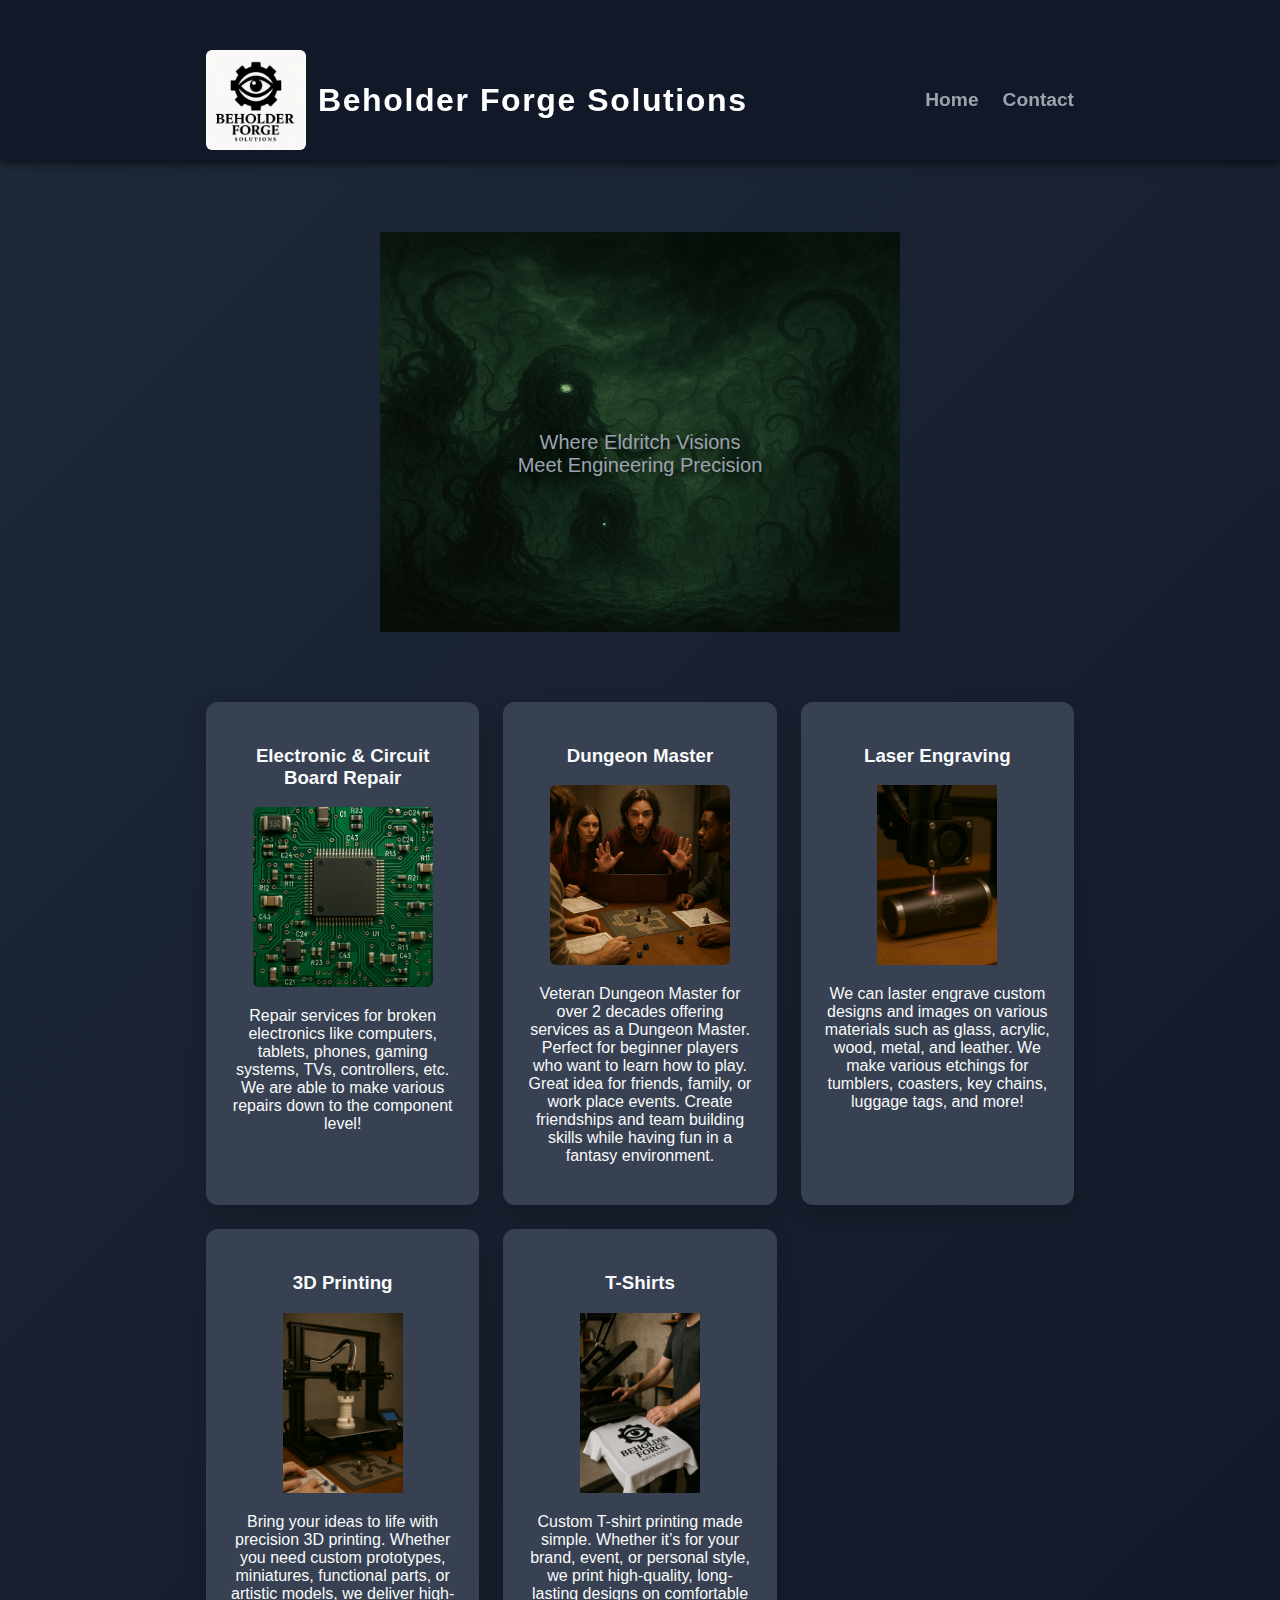
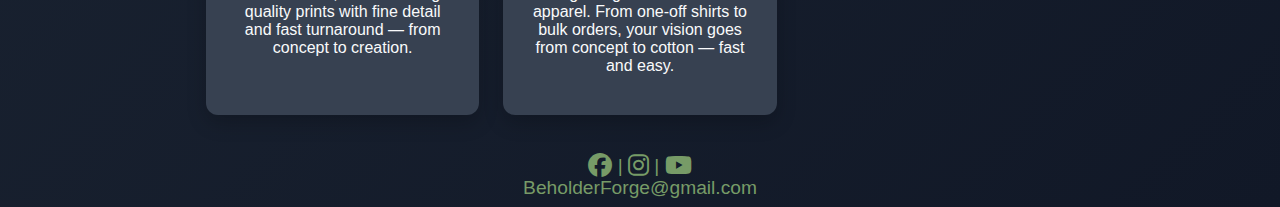
<file: index.html>
<!DOCTYPE html>
<html lang="en">
<head>
  <link rel="stylesheet" href="https://cdnjs.cloudflare.com/ajax/libs/font-awesome/6.5.0/css/all.min.css">
  <meta charset="UTF-8" />
  <meta name="viewport" content="width=device-width, initial-scale=1" />
  <title>Beholder Forge Solutions</title>
  <link rel="stylesheet" href="Styles.css" />
</head>
<body>

<header class="header">
  <div class="container header-container">
    <div class="logo-title">
      <img src="Original Logo.png" alt="BeholderForge Logo" class="logo" />
      <h1>Beholder Forge Solutions</h1>
    </div>
    <nav class="nav">
      <a href="index.html" class="nav-link">Home</a>
      <a href="contact.html" class="nav-link">Contact</a>
    </nav>
  </div>
</header>

<div class="container main-content">
  <div class="topPicture">  
    <p class="lead">Where Eldritch Visions <br />Meet Engineering Precision</p>  
    <img src="Eldritch Photo.png" class="homeTop" />
  </div><br />

  <section class="features" aria-label="Features">
    <article class="feature">
      <h3>Electronic & Circuit Board Repair</h3>
      <img src="Circuit Board.png" class="articleImg" />
      <p>Repair services for broken electronics like computers, tablets, phones, gaming systems, 
        TVs, controllers, etc. We are able to make various repairs down to the component level!</p>
    </article>
    <article class="feature">
      <h3>Dungeon Master</h3>
      <img src="DM Photo.png" class="articleImg" />
      <p>Veteran Dungeon Master for over 2 decades offering services as a Dungeon Master. 
        Perfect for beginner players who want to learn how to play. Great idea for friends,
         family, or work place events. Create friendships and team building skills while 
         having fun in a fantasy environment.</p>
    </article>
    <article class="feature">
      <h3>Laser Engraving</h3>
      <img src="Laser Engraving.png" class="articleImg" />
      <p>We can laster engrave custom designs and images on various materials such as glass, 
        acrylic, wood, metal, and leather. We make various etchings for tumblers, coasters, 
        key chains, luggage tags, and more!</p>
    </article>
    <article class="feature">
        <h3>3D Printing</h3>
        <img src="3D Printing.png" class="articleImg" />
        <p>Bring your ideas to life with precision 3D printing. Whether you need custom prototypes, 
            miniatures, functional parts, or artistic models, we deliver high-quality prints with 
            fine detail and fast turnaround — from concept to creation.</p>
    </article>
    <article class="feature">
      <h3>T-Shirts</h3>
      <img src="T-Shirt Press.png" class="articleImg" />
      <p>Custom T-shirt printing made simple. Whether it’s for your brand, event, or personal style, 
          we print high-quality, long-lasting designs on comfortable apparel. From one-off shirts 
          to bulk orders, your vision goes from concept to cotton — fast and easy.</p>
    </article>
  </section>
</div>

<footer>
  <a href="https://facebook.com/beholderforgesolutions" target="_blank">
    <i class="fab fa-facebook fa-lg"></i>
  </a>
  |
  <a href="https://instagram.com/Beholderforge" target="_blank">
    <i class="fab fa-instagram fa-lg"></i>
  </a>
  |
  <a href="https://youtube.com/@BeholderForgeSolutions" target="_blank">
    <i class="fab fa-youtube fa-lg"></i>
  </a>
  <br /> BeholderForge@gmail.com
</footer>

</body>
</html>
</file>
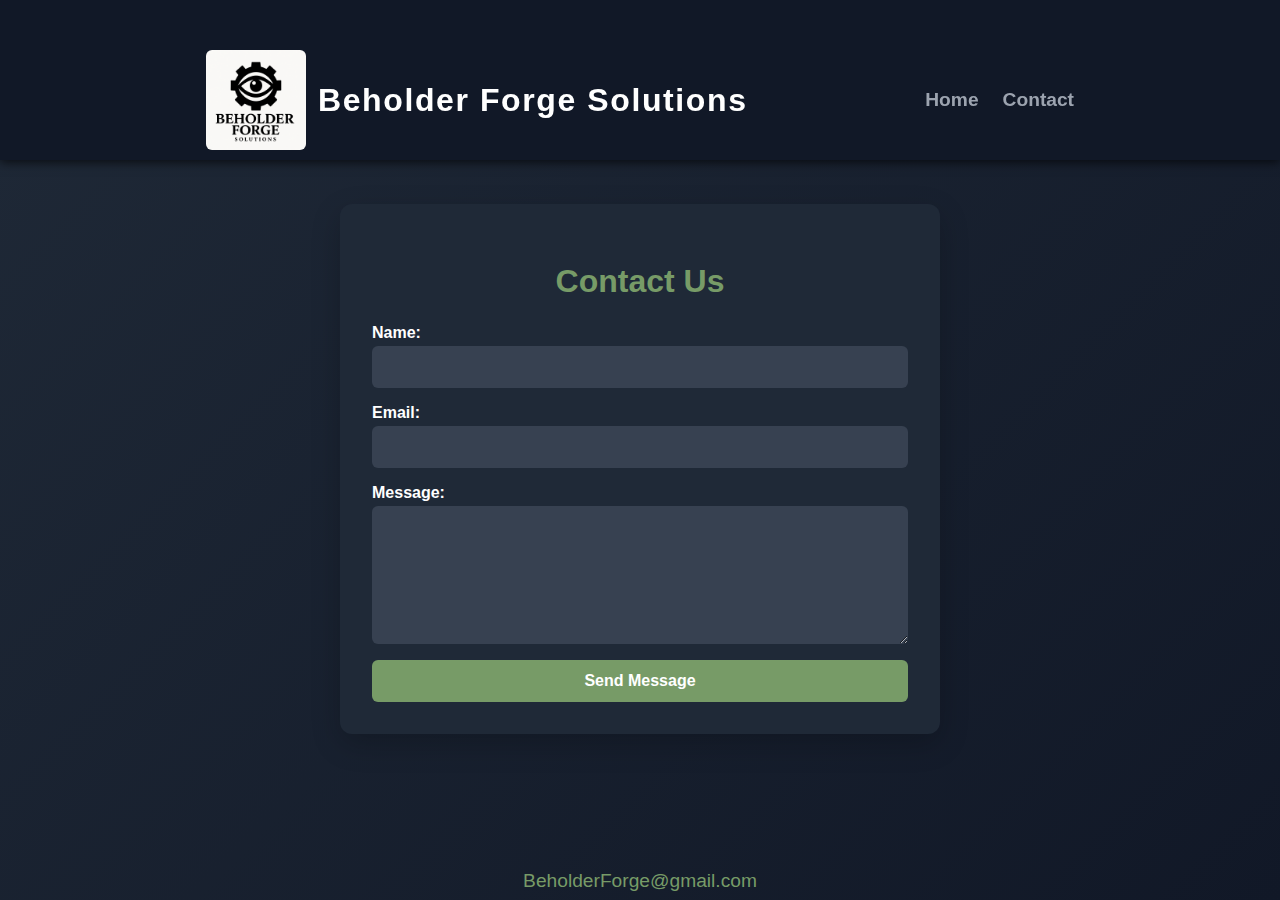
<file: contact.html>
<!DOCTYPE html>
<html lang="en">
<head>
  <meta charset="UTF-8" />
  <meta name="viewport" content="width=device-width, initial-scale=1.0"/>
  <title>Contact Us - Beholder Forge Solutions</title>
  <link rel="stylesheet" href="Styles.css" />
</head>
<body>
  <header class="header">
    <div class="container header-container">
      <div class="logo-title">
        <img src="Original Logo.png" alt="BeholderForge Logo" class="logo" />
        <h1>Beholder Forge Solutions</h1>
      </div>
      <nav class="nav">
        <a href="index.html" class="nav-link">Home</a>
      <a href="contact.html" class="nav-link">Contact</a>
      </nav>
    </div>
  </header>

  <main class="contact-main">
    <section class="contact-section">
      <h2>Contact Us</h2>
      <form action="https://formspree.io/f/xdkdgwoj" method="POST" class="contact-form">
        <label>
          Name:
          <input type="text" name="name" required />
        </label>

        <label>
          Email:
          <input type="email" name="email" required />
        </label>

        <label>
          Message:
          <textarea name="message" rows="6" required></textarea>
        </label>

        <button type="submit" class="btn-primary">Send Message</button>
      </form>
    </section>
  </main>
  <footer>
    BeholderForge@gmail.com
  </footer>
</body>
</html>
</file>
<file: Styles.css>
/* Reset & base */
*, *::before, *::after {
  box-sizing: border-box;
}
body {
  margin: 0;
  font-family: 'Segoe UI', Tahoma, Geneva, Verdana, sans-serif;
  background: linear-gradient(135deg, #1f2937, #111827);
  color: #f9fafb;
  display: flex;
  flex-direction: column;
  min-height: 100vh;
  padding-top: 72px; /* To offset the fixed header height */
}

/* Header */
.header {
  position: fixed;
  top: 0;
  left: 0;
  width: 100%;
  height: 160px;
  background: #111827;
  box-shadow: 0 2px 10px rgb(0 0 0 / 0.7);
  z-index: 1000;
  display: flex;
  align-items: center;
}

.header-container {
  max-width: 900px;
  margin: 0 auto;
  width: 100%;
  padding: 0 1rem;

  display: flex;
  justify-content: space-between;
  align-items: center;  /* <-- This centers items vertically */
  height: 200px;         /* Ensure it fills the header height */
}

.logo-title {
  display: flex;
  align-items: center;  /* <-- Vertically center logo and title */
  gap: 0.75rem;
  height: 100%;         /* Make it fill container height */
}

.logo {
  width: 100px;   /* increased from 40px */
  height: 100px;  /* increased from 40px */
  object-fit: contain;
  border-radius: 6px;
}

/* Site title in header */
.header .logo-title h1 {
  font-size: 2rem;  /* increased from 1.5rem */
  margin: 0;
  font-weight: 900;
  letter-spacing: 0.05em;
  color: #ffffff; /* blue accent */
}

/* Navigation */
.nav {
  display: flex;
  font-size: 1.2rem;
  gap: 1.5rem;
}

.nav-link {
  color: #9ca3af;
  text-decoration: none;
  font-weight: 600;
  transition: color 0.3s ease;
}

.nav-link:hover,
.nav-link:focus {
  color: #779B67;
}

/* Main container */
.container {
  max-width: 900px;
  margin: auto;
  padding: 2rem 1rem;
  text-align: center;
}

/* Main content */
.main-content {
  margin-top: 8rem;
}

h1 {
  font-size: 3rem;
  font-weight: 900;
  margin-bottom: 0.5rem;
  letter-spacing: 0.05em;
}



p.lead {
  font-size: 1.25rem;
  color: #9ca3af;
  position: absolute;
  top: 50%;
  left: 50%;
  transform: translate(-50%, -50%);
  text-shadow: 0 2px 10px rgba(0, 0, 0, 0.8);
}

/* Button */
.btn-primary {
  display: inline-block;
  background: #779B67;
  color: white;
  padding: 0.75rem 2rem;
  font-weight: 600;
  border: none;
  border-radius: 9999px;
  cursor: pointer;
  text-decoration: none;
  transition: background-color 0.3s ease;
}

.btn-primary:hover,
.btn-primary:focus {
  background: #779B67;
}

/* Features grid */
.features {
  display: grid;
  grid-template-columns: repeat(auto-fit,minmax(220px,1fr));
  gap: 1.5rem;
  margin-top: 3rem;
}

.feature {
  background: #374151;
  padding: 1.5rem;
  border-radius: 12px;
  box-shadow: 0 8px 20px rgb(0 0 0 / 0.2);
  transition: transform 0.3s ease, box-shadow 0.3s ease;
  cursor: default; /* prevents pointer cursor on entire card */
}

.feature:hover {
  transform: translateY(-6px);
  box-shadow: 0 12px 30px rgb(0 0 0 / 0.3);
}

/* Make sure text inside the card never shows pointer */
.feature h3,
.feature p {
  cursor: default; /* text cursor when hovering over text */
}

/* Footer */
footer {
  margin-top: auto;
  padding: 1rem 0;
  font-size: 0.875rem;
  color: #6b7280;
  text-align: center;
}

.contact-main {
  margin-top: 100px;
  padding: 2rem;
  display: flex;
  justify-content: center;
}

.contact-section {
  background: #1f2937;
  padding: 2rem;
  border-radius: 12px;
  width: 100%;
  max-width: 600px;
  box-shadow: 0 10px 30px rgba(0,0,0,0.2);
  color: #fff;
}

.contact-section h2 {
  margin-bottom: 1.5rem;
  font-size: 2rem;
  color: #779B67;
  text-align: center;
}

.contact-form {
  display: flex;
  flex-direction: column;
  gap: 1rem;
}

.contact-form label {
  display: flex;
  flex-direction: column;
  font-weight: 600;
}

.contact-form input,
.contact-form textarea {
  padding: 0.75rem;
  border-radius: 6px;
  border: none;
  font-size: 1rem;
  margin-top: 0.25rem;
  background: #374151;
  color: #fff;
}

.contact-form input:focus,
.contact-form textarea:focus {
  outline: 2px solid #779B67;
}

.btn-primary {
  background-color: #779B67;
  color: white;
  padding: 0.75rem;
  border: none;
  border-radius: 6px;
  font-size: 1rem;
  font-weight: 600;
  cursor: pointer;
  transition: background 0.3s;
}

.btn-primary:hover {
  background-color: #5b8b46;
}

.homeTop {
  width: 60%;   
  height: auto;  
  max-height: 400px;
  
}

.topPicture {
    position: relative;
    text-align: center;
    color: white;
    cursor: default;
    object-fit: contain;
    border-radius: 6px;
}

.articleImg {
  width: 180px;   /* increased from 40px */
  height: 180px;  /* increased from 40px */
  object-fit: contain;
  border-radius: 6px;
}

.article-link {
  text-decoration: none;
  color: inherit;
  display: block;
}

.article-link:hover .card {
  transform: scale(1.02);
  transition: transform 0.2s ease-in-out;
}

footer {
  color: #779B67;
  font-size: 1.2rem; /* Increase as needed */
  /* Optional: add padding for easier tapping on mobile */
  padding: 8px 12px;
  display: inline-block; /* Helps padding apply properly */
}

footer a {
  color: #779B67;        /* or choose your preferred color */
  text-decoration: none; /* optional: remove underline */
}

footer a:visited {
  color: #779B67;        /* keep the same color after visiting */
}

footer a:hover {
  color: #5b8b46;
}

@media (max-width: 740px) {
  h1 {
    font-size: 2.25rem;
  }
  .nav {
    gap: 1rem;
  }
  .features {
    grid-template-columns: 1fr;
    padding: 1rem;
  }
  .feature {
    width: 100%;
    max-width: 100%;
  }
  .features {
    grid-template-columns: 1fr;
  }
  .nav {
    font-size: 1.4rem;
  }
  .logo-title h1 {
    display: none;
  }
  .topPicture {
    max-height: 600px;
  }
  .logo-title {
    display: flex;
    justify-content: center;
    margin-left: auto;
    margin-right: auto;
  }
}
</file>
